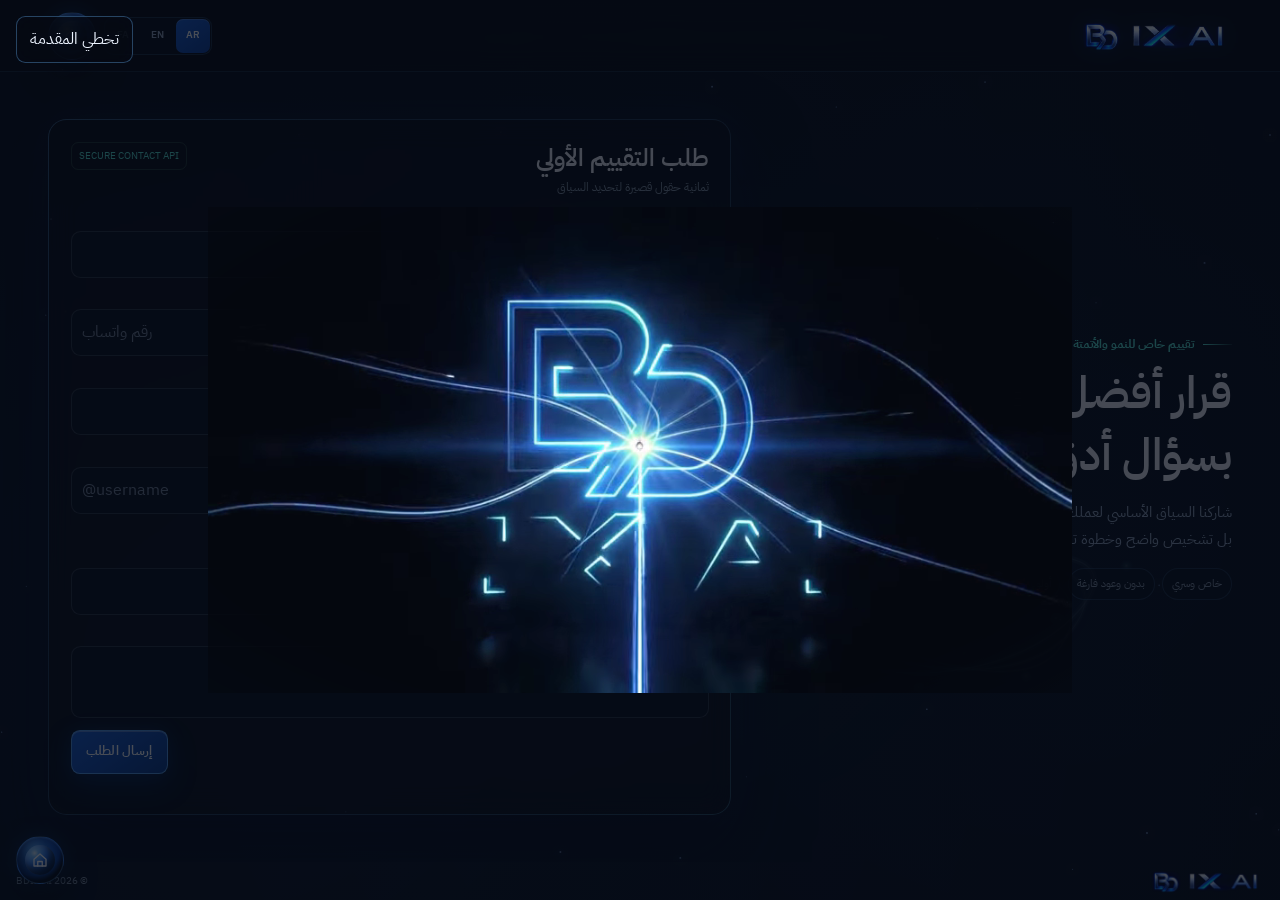
<file: contact.html>
<!doctype html>
<html lang="ar" dir="rtl">
<head>
<meta charset="utf-8">
<meta name="viewport" content="width=device-width,initial-scale=1,viewport-fit=cover">
<meta name="theme-color" content="#060B14">
<meta name="description" content="Request a private BDIX AI growth and automation assessment.">
<title>Contact — BDIX AI</title>
<link rel="preload" as="image" href="assets/brand/bdixai-logo-horizontal-transparent.webp" type="image/webp">
<script>(()=>{try{const r=matchMedia('(prefers-reduced-motion: reduce)').matches;const d=navigator.connection&&navigator.connection.saveData;const seen=sessionStorage.getItem('bdixai-intro-seen');if(!r&&!d&&!seen){document.documentElement.classList.add('brand-intro-pending');setTimeout(()=>document.documentElement.classList.remove('brand-intro-pending'),4500)}}catch(e){}})();</script>
<style>
@font-face{font-family:'IBM Plex Sans Arabic';src:url('fonts/ar/IBMPlexSansArabic-Regular.woff2') format('woff2');font-style:normal;font-weight:400;font-display:swap}
@font-face{font-family:'IBM Plex Sans Arabic';src:url('fonts/ar/IBMPlexSansArabic-Medium.woff2') format('woff2');font-style:normal;font-weight:500;font-display:swap}
@font-face{font-family:'IBM Plex Sans Arabic';src:url('fonts/ar/IBMPlexSansArabic-SemiBold.woff2') format('woff2');font-style:normal;font-weight:600;font-display:swap}
@font-face{font-family:'IBM Plex Sans Arabic';src:url('fonts/ar/IBMPlexSansArabic-Bold.woff2') format('woff2');font-style:normal;font-weight:700;font-display:swap}
@font-face{font-family:Vazirmatn;src:url('fonts/fa/vazirmatn-variable.woff2') format('woff2');font-weight:100 900;font-display:swap}
@font-face{font-family:Manrope;src:url('fonts/en/Manrope-Variable.woff2') format('woff2');font-weight:200 800;font-display:swap}
:root{--canvas:#060B14;--surface:rgba(10,14,21,.82);--text:#E8EEF7;--muted:#8FA3BE;--subtle:#7F91A6;--accent:#55E2D4;--blue:#287BFF;--blue-soft:#69B7FF;--focus:#7BEFE5;--line:rgba(226,228,233,.17);--success:#75d39f;--max:74rem;--font-display:'IBM Plex Sans Arabic',sans-serif;--font-body:'IBM Plex Sans Arabic',sans-serif;--header-h:4.5rem}
html[lang=fa]{--font-display:Vazirmatn,sans-serif;--font-body:Vazirmatn,sans-serif}
html[lang=en]{--font-display:Manrope,system-ui,sans-serif;--font-body:Manrope,system-ui,sans-serif}
*{box-sizing:border-box}html,body{width:100%;height:100%;overflow:hidden}html{background:var(--canvas)}body{margin:0;min-width:0;color:var(--text);font:16px/1.65 var(--font-body)}a{color:inherit;text-decoration:none}button,input,select,textarea{font:inherit}button,a,input,select,textarea{-webkit-tap-highlight-color:transparent}:focus-visible{outline:3px solid var(--focus);outline-offset:3px}

.page{position:relative;z-index:1;display:grid;grid-template-rows:var(--header-h) minmax(0,1fr);height:100svh;overflow:hidden}.wrap{width:min(calc(100% - 2rem),var(--max));margin-inline:auto}
header{position:relative;z-index:4;border-bottom:1px solid var(--line);background:rgba(5,6,8,.64);backdrop-filter:blur(15px)}.head{height:var(--header-h);display:flex;align-items:center;justify-content:space-between;gap:.75rem}.brand{display:flex;align-items:center;gap:.55rem;font:700 .82rem var(--font-display);letter-spacing:.08em}.brand-mark{display:grid;place-items:center;width:2.15rem;height:2.15rem;border:1px solid rgba(85,226,212,.46);border-radius:.62rem;color:var(--accent);background:#06080bb8}.head-actions{display:flex;align-items:center;gap:.5rem}.languages{display:flex;gap:.12rem;padding:.12rem;border:1px solid var(--line);border-radius:.7rem;background:#07090db8}.languages button{min-width:44px;min-height:44px;padding:.35rem;border:0;border-radius:.54rem;color:var(--muted);background:transparent;cursor:pointer}.languages button[aria-pressed=true]{color:#080a0d;background:var(--accent)}
.home-orb{position:relative;display:grid;place-items:center;width:56px;height:56px;min-width:56px;padding:0;border:1px solid rgba(91,188,255,.34);border-radius:50%;color:#f2f7ff;background:radial-gradient(circle at 30% 24%,rgba(37,53,88,.94),rgba(8,14,26,.92) 62%,rgba(4,8,16,.98));box-shadow:0 14px 30px #0008,inset 0 1px 1px #ffffff24,inset 0 -10px 18px #020712cc,0 0 1.25rem rgba(22,139,255,.23);backdrop-filter:blur(12px);transition:transform 180ms ease,border-color 180ms ease,box-shadow 180ms ease}.home-orb:before{content:"";position:absolute;inset:10px;border-radius:50%;background:radial-gradient(circle at 32% 27%,#d6eeff 0,#69B7FF 13%,#287BFF 42%,#063b88 74%,#06142d 100%);box-shadow:inset -5px -7px 10px #020917aa,inset 3px 3px 7px #e4f3ff4d,0 0 .75rem rgba(22,139,255,.34)}.home-orb svg{position:relative;z-index:1;width:20px;height:20px;fill:none;stroke:currentColor;stroke-width:1.8;stroke-linecap:round;stroke-linejoin:round}.home-orb:hover,.home-orb:focus-visible{transform:scale(1.04);border-color:var(--blue-soft);box-shadow:0 14px 32px #0009,inset 0 1px 1px #ffffff2b,inset 0 -10px 18px #020712cc,0 0 1.7rem rgba(22,139,255,.36)}
main{min-height:0;overflow:hidden}.contact-grid{display:grid;grid-template-columns:minmax(0,.78fr) minmax(30rem,1.22fr);align-items:center;gap:clamp(1.5rem,5vw,5rem);height:100%;padding-block:clamp(.8rem,2vh,1.4rem)}
.contact-intro{max-width:34rem}.eyebrow{display:flex;align-items:center;gap:.55rem;margin:0 0 .55rem;color:var(--accent);font-size:.72rem;font-weight:700}.eyebrow:before{content:"";width:1.8rem;height:1px;background:var(--accent)}h1{max-width:11ch;margin:0;font:700 clamp(2.85rem,5.4vw,5.4rem)/1.01 var(--font-display);letter-spacing:-.045em}html[dir=rtl] h1{max-width:13ch;line-height:1.3;letter-spacing:0}.intro-text{max-width:48ch;margin:.8rem 0 0;color:var(--muted);font-size:clamp(.92rem,1.25vw,1.07rem);line-height:1.75}.trust{display:flex;flex-wrap:wrap;gap:.45rem;margin-top:1rem}.trust span{padding:.35rem .55rem;border:1px solid rgba(91,188,255,.17);border-radius:999px;color:var(--subtle);background:rgba(5,10,18,.5);font-size:.68rem}.start-action{display:none}
.form-panel{position:relative;min-height:0;padding:clamp(.9rem,1.8vw,1.35rem);border:1px solid rgba(91,188,255,.22);border-radius:1.15rem;background:rgba(10,14,21,.48);box-shadow:0 2rem 4.6rem #0008,0 0 2.5rem rgba(22,139,255,.07);backdrop-filter:blur(14px)}.form-panel:before{content:"";position:absolute;inset:-1px;border-radius:inherit;pointer-events:none;background:linear-gradient(120deg,rgba(91,188,255,.2),transparent 31%,transparent 73%,rgba(85,226,212,.11));mask:linear-gradient(#000 0 0) content-box,linear-gradient(#000 0 0);mask-composite:exclude;padding:1px}.form-head{display:flex;align-items:flex-start;justify-content:space-between;gap:1rem;margin-bottom:.65rem}.form-head h2{margin:0;font:650 clamp(1.15rem,1.7vw,1.5rem)/1.35 var(--font-display)}.form-head p{margin:.15rem 0 0;color:var(--subtle);font-size:.72rem}.secure-mark{padding:.3rem .45rem;border:1px solid rgba(117,211,159,.2);border-radius:.45rem;color:var(--success);font-size:.62rem}.form-grid{display:grid;grid-template-columns:1fr 1fr;gap:.55rem .65rem}.form-step{display:contents}.step-label{display:none}.field{display:grid;gap:.22rem;min-width:0}.field.wide{grid-column:1/-1}.field-label{color:var(--muted);font-size:.7rem;font-weight:600}input,select,textarea{width:100%;min-width:0;min-height:44px;padding:.55rem .68rem;border:1px solid rgba(226,228,233,.21);border-radius:.6rem;color:var(--text);background:rgba(4,7,12,.76);transition:border-color 150ms ease,box-shadow 150ms ease}input::placeholder,textarea::placeholder{color:#777f8b}input:focus,select:focus,textarea:focus{border-color:var(--blue-soft);box-shadow:0 0 0 3px rgba(22,139,255,.13);outline:0}textarea{min-height:58px;max-height:72px;resize:none}.desktop-actions{display:flex;align-items:center;justify-content:space-between;gap:.8rem;margin-top:.7rem}.mobile-actions{display:none}.status{min-height:1.2rem;margin:0;color:var(--success);font-size:.7rem}.status.mobile-actions:empty{display:none!important}.action{min-height:44px;padding:.55rem .85rem;border:1px solid var(--line);border-radius:.62rem;color:var(--text);background:rgba(7,12,20,.82);font-weight:700;cursor:pointer}.action.primary{border-color:var(--accent);color:#090b0e;background:var(--accent)}.action:hover{filter:brightness(1.06)}
.floating-home{position:fixed;z-index:6;inset-inline-end:max(1rem,env(safe-area-inset-right));bottom:max(1rem,env(safe-area-inset-bottom))}
@media(max-width:980px) and (min-width:821px){.contact-grid{grid-template-columns:minmax(0,.65fr) minmax(29rem,1.35fr);gap:1.25rem}h1{font-size:clamp(2.6rem,5.4vw,4.2rem)}.intro-text{font-size:.9rem}.trust span{font-size:.62rem}}
@media(min-width:821px) and (max-height:680px){.contact-grid{padding-block:.35rem;gap:1.2rem}.form-panel{padding:.65rem .8rem}.form-head{margin-bottom:.3rem}.form-head p{display:none}.form-grid{gap:.3rem .5rem}.field{gap:.12rem}.field-label{font-size:.64rem}input,select{height:44px;min-height:44px;padding:.35rem .58rem}textarea{min-height:50px;max-height:50px;padding:.4rem .58rem}.desktop-actions{margin-top:.35rem}.intro-text{margin-top:.45rem;font-size:.82rem;line-height:1.55}.trust{margin-top:.55rem}.trust span{padding:.28rem .42rem;font-size:.59rem}h1{font-size:clamp(2.45rem,4.7vw,3.8rem)}html[dir=rtl] h1{line-height:1.24}}
@media(max-width:820px){:root{--header-h:4rem}.wrap{width:calc(100% - 1rem)}.head{gap:.35rem}.brand>span:last-child{display:none}.brand-mark{width:2rem;height:2rem}.languages{gap:.05rem}.languages button{min-width:40px;min-height:40px;padding:.25rem;font-size:.7rem}.home-orb{width:52px;height:52px;min-width:52px}.home-orb:before{inset:9px}.floating-home{display:none}main{padding:0 0 calc(78px + env(safe-area-inset-bottom));}.contact-grid{position:relative;display:grid;grid-template-columns:1fr;grid-template-rows:1fr;gap:0;height:100%;padding:.55rem}.contact-intro,.form-panel{grid-area:1/1;align-self:stretch;width:100%;max-width:none;min-height:0;transition:opacity 260ms ease,transform 320ms cubic-bezier(.22,1,.36,1);overflow:hidden}.contact-intro{display:flex;flex-direction:column;justify-content:center;padding:clamp(.55rem,3vw,1rem)}.eyebrow{font-size:.65rem}h1{font-size:clamp(2.3rem,10.2vw,3.5rem);line-height:1.02}html[dir=rtl] h1{font-size:clamp(2.18rem,9.7vw,3.25rem);line-height:1.35}.intro-text{margin-top:.9rem;font-size:.88rem;line-height:1.62}.trust{margin-top:.7rem}.trust span{font-size:.62rem}.start-action{display:inline-flex;align-items:center;justify-content:center;align-self:flex-start;margin-top:.85rem;min-height:44px;padding:.55rem .85rem;border:1px solid var(--accent);border-radius:.62rem;color:#090b0e;background:var(--accent);font-weight:750;cursor:pointer}.form-panel{display:flex;flex-direction:column;padding:.7rem;border-radius:1rem}.form-head{margin-bottom:.35rem}.form-head h2{font-size:1.12rem}.form-head p,.secure-mark{display:none}.form-grid{display:block;min-height:0;flex:1}.step-label{display:block;margin:0 0 .35rem;color:var(--accent);font-size:.66rem;font-weight:700}.field{gap:.16rem}.field+.field{margin-top:.38rem}.field-label{font-size:.66rem}input,select,textarea{min-height:44px;padding:.5rem .62rem;font-size:.88rem}textarea{min-height:56px;max-height:56px}.desktop-actions{display:none}.mobile-actions{display:flex;align-items:center;justify-content:space-between;gap:.5rem;margin-top:.55rem}.mobile-actions .action{flex:1;padding:.48rem .55rem}.status{margin-top:.25rem;text-align:center}.form-panel,.contact-intro{opacity:0;transform:translateY(12px) scale(.985);pointer-events:none}.contact-intro[aria-hidden=false],.form-panel[aria-hidden=false]{opacity:1;transform:none;pointer-events:auto}}
@media(max-width:350px){.languages button{min-width:36px}.home-orb{width:48px;height:48px;min-width:48px}.contact-grid{padding:.4rem}.form-panel{padding:.55rem}.intro-text{font-size:.82rem}.trust{gap:.3rem}.trust span{padding:.28rem .4rem}}
@media(max-height:620px) and (max-width:820px){.contact-grid{padding:.35rem}.contact-intro{padding:.4rem}h1{font-size:2.12rem}html[dir=rtl] h1{font-size:2.03rem}.intro-text{margin-top:.55rem;font-size:.8rem;line-height:1.5}.trust span:nth-child(3){display:none}.start-action{margin-top:.55rem}.form-panel{padding:.5rem}.form-head{margin-bottom:.2rem}.field-label{position:absolute;width:1px;height:1px;padding:0;margin:-1px;overflow:hidden;clip:rect(0,0,0,0);white-space:nowrap;border:0}.field+.field{margin-top:.3rem}.step-label{margin-bottom:.25rem}.mobile-actions{margin-top:.35rem}.status{font-size:.62rem}}
/* v1.4 — softer headline reveal, finer locale controls, safer mobile gutters */
.contact-headline-reveal{overflow:clip}.contact-headline-reveal .chr-word{display:inline-block;opacity:0;filter:blur(2px);will-change:transform,opacity,filter}.contact-headline-reveal .chr-word[data-from="right"]{transform:translate3d(34px,0,0)}.contact-headline-reveal .chr-word[data-from="top"]{transform:translate3d(0,-24px,0)}.contact-headline-reveal .chr-word[data-from="left"]{transform:translate3d(-34px,0,0)}.contact-headline-reveal .chr-word[data-from="bottom"]{transform:translate3d(0,24px,0)}.contact-headline-reveal.contact-headline-visible .chr-word{animation:contactWordDock 1.28s cubic-bezier(.18,.82,.22,1) both;animation-delay:calc(.1s + (var(--chr-order) * .1s))}@keyframes contactWordDock{0%{opacity:0;filter:blur(2px)}48%{opacity:.78;filter:blur(.65px)}100%{opacity:1;filter:blur(0);transform:translate3d(0,0,0)}}
.languages{gap:.04rem;padding:.08rem;border-radius:.58rem}.languages button{min-width:34px;min-height:34px;padding:.2rem .28rem;border-radius:.44rem;font-size:.6rem;font-weight:600;line-height:1}@media(hover:none),(pointer:coarse){.languages button{min-width:44px;min-height:44px}}
@media(max-width:820px){.wrap{width:calc(100% - clamp(2rem,10vw,3rem))}.contact-grid{padding-inline:.25rem}.contact-headline-reveal .chr-word[data-from="right"]{transform:translate3d(24px,0,0)}.contact-headline-reveal .chr-word[data-from="left"]{transform:translate3d(-24px,0,0)}.contact-headline-reveal .chr-word[data-from="top"]{transform:translate3d(0,-18px,0)}.contact-headline-reveal .chr-word[data-from="bottom"]{transform:translate3d(0,18px,0)}.contact-headline-reveal.contact-headline-visible .chr-word{animation-duration:1.14s;animation-delay:calc(.08s + (var(--chr-order) * .085s))}}
html.contact-overflow-fallback,html.contact-overflow-fallback body{height:auto;min-height:100%;overflow:auto}html.contact-overflow-fallback .page{height:auto;min-height:100svh;overflow:visible}html.contact-overflow-fallback main{overflow:visible}html.contact-overflow-fallback .contact-grid{min-height:calc(100svh - var(--header-h));height:auto}
@media(prefers-reduced-motion:reduce){*,*:before,*:after{animation:none!important;transition:none!important}.contact-headline-reveal .chr-word{opacity:1!important;filter:none!important;transform:none!important}}
/* v1.5 — refined luxury form actions */
.action,.start-action{min-height:44px;padding:.56rem .9rem;border:1px solid rgba(91,188,255,.27);border-radius:.56rem;background:linear-gradient(180deg,rgba(16,23,34,.88),rgba(7,11,18,.92));color:var(--text);font-size:.82rem;font-weight:600;line-height:1.25;letter-spacing:.01em;box-shadow:inset 0 1px 0 rgba(255,255,255,.055),0 .55rem 1.35rem rgba(0,0,0,.17);transition:transform 180ms ease,border-color 180ms ease,box-shadow 180ms ease,background 180ms ease;cursor:pointer}
.action.primary,.start-action{border-color:rgba(85,226,212,.78);background:linear-gradient(145deg,#5A9CFF 0%,#287BFF 46%,#0B4FD8 100%);color:#090b0e;box-shadow:inset 0 1px 0 rgba(255,255,255,.44),0 .65rem 1.65rem rgba(7,67,164,.2)}
.action:not(.primary):hover,.action:not(.primary):focus-visible{border-color:rgba(91,188,255,.72);background:linear-gradient(180deg,rgba(18,34,54,.92),rgba(7,14,24,.95));box-shadow:0 .7rem 1.8rem rgba(0,0,0,.25),0 0 1.2rem rgba(22,139,255,.16);transform:translateY(-1px)}
.action.primary:hover,.action.primary:focus-visible,.start-action:hover,.start-action:focus-visible{border-color:#A9D6FF;background:linear-gradient(145deg,#79B9FF,#3585F5 48%,#174FC4);box-shadow:inset 0 1px 0 #ffffff99,0 .75rem 1.9rem rgba(7,67,164,.24),0 0 1.1rem rgba(22,139,255,.12);transform:translateY(-1px)}
.action:active,.start-action:active{transform:translateY(0);box-shadow:inset 0 1px 4px rgba(0,0,0,.2)}
html[dir=rtl] .action,html[dir=rtl] .start-action{letter-spacing:0}
@media(prefers-reduced-motion:reduce){.action,.start-action{transition:none!important;transform:none!important}}
/* v1.7 — Midnight Cobalt contact surface */
:root{--canvas:#060B14;--surface:rgba(12,23,38,.86);--text:#E8EEF7;--muted:#8FA3BE;--subtle:#7F91A6;--accent:#55E2D4;--blue:#287BFF;--blue-soft:#69B7FF;--focus:#7BEFE5;--line:rgba(157,173,191,.17);--success:#55E2D4}
body{background:transparent!important;background-color:transparent!important}
::selection{color:#F7FBFF;background:rgba(40,123,255,.42)}
header{background:rgba(6,11,20,.72);border-bottom-color:rgba(105,183,255,.15)}
.brand-mark{border-color:rgba(105,183,255,.42);color:#69B7FF;background:linear-gradient(145deg,rgba(40,123,255,.12),rgba(85,226,212,.035))}
.languages{border-color:rgba(105,183,255,.18);background:rgba(7,16,30,.58)}.languages button[aria-pressed=true]{color:#F7FBFF;background:linear-gradient(145deg,#165DD4,#0A3F9F);box-shadow:inset 0 1px 0 rgba(255,255,255,.18)}
.eyebrow{color:#55E2D4}.eyebrow:before{background:linear-gradient(90deg,#55E2D4,rgba(85,226,212,.12))}
.trust span{border-color:rgba(105,183,255,.18);background:rgba(7,16,30,.58)}
.form-panel{border-color:rgba(105,183,255,.25);background:rgba(10,14,21,.48);box-shadow:0 2rem 4.6rem rgba(0,6,20,.58),0 0 2.8rem rgba(40,123,255,.08)}
.form-panel:before{background:linear-gradient(120deg,rgba(105,183,255,.24),transparent 31%,transparent 73%,rgba(85,226,212,.12))}
input,select,textarea{border-color:rgba(157,173,191,.22);background:#07101E}input::placeholder,textarea::placeholder{color:#718198}input:focus,select:focus,textarea:focus{border-color:#69B7FF;box-shadow:0 0 0 3px rgba(40,123,255,.14)}
.action,.start-action{border-color:rgba(105,183,255,.28);background:linear-gradient(180deg,rgba(14,29,48,.92),rgba(7,16,30,.95));color:#EDF4FF}
.action.primary,.start-action{border-color:rgba(105,183,255,.72);background:linear-gradient(145deg,#165DD4 0%,#104DB5 50%,#093A8C 100%);color:#F7FBFF;box-shadow:inset 0 1px 0 rgba(255,255,255,.26),0 .7rem 1.8rem rgba(7,67,164,.28),0 0 1.2rem rgba(40,123,255,.12)}
.action.primary:hover,.action.primary:focus-visible,.start-action:hover,.start-action:focus-visible{border-color:#A9D6FF;background:linear-gradient(145deg,#1D66DC,#1554BE 50%,#0B3E92);box-shadow:inset 0 1px 0 rgba(255,255,255,.34),0 .8rem 2rem rgba(7,67,164,.3),0 0 1.25rem rgba(85,226,212,.13)}
.home-orb{border-color:rgba(105,183,255,.34);background:radial-gradient(circle at 38% 30%,rgba(105,183,255,.96),rgba(40,123,255,.72) 32%,rgba(11,79,216,.9) 58%,rgba(6,11,20,.98) 72%)}



/* v2.1 — smaller, quieter Home controls while preserving 44px touch targets */
.home-orb{width:48px;height:48px;min-width:48px}
.home-orb:before{inset:8px}
.home-orb svg{width:18px;height:18px}
@media(max-width:820px){.home-orb{width:44px;height:44px;min-width:44px}.home-orb:before{inset:7px}}
@media(max-width:350px){.home-orb{width:44px;height:44px;min-width:44px}}



/* v2.3 — owner-approved logo, first-visit loader and compact contact footer */
.page{grid-template-rows:var(--header-h) minmax(0,1fr) 2.35rem}.brand{min-width:0;height:100%;align-items:center}.brand picture{display:flex;align-items:center;height:100%}.brand-logo{display:block;width:auto;height:2.85rem;max-width:9.8rem;object-fit:contain;mix-blend-mode:screen;filter:drop-shadow(0 0 .5rem rgba(40,123,255,.14))}.contact-footer{position:relative;z-index:4;display:flex;align-items:center;justify-content:space-between;gap:.75rem;min-height:0;padding-inline:max(1rem,env(safe-area-inset-left));color:#7f91a6;font-size:.65rem;overflow:hidden}.contact-footer a,.contact-footer picture{display:flex;align-items:center;height:100%}.contact-footer-logo{display:block;width:auto;height:1.85rem;max-width:7.4rem;object-fit:contain;mix-blend-mode:screen}
.site-loader{position:fixed;z-index:1000;inset:0;display:none;place-items:center;overflow:hidden;opacity:1;background:rgba(6,11,20,.72);transition:opacity 360ms ease;isolation:isolate}.brand-intro-pending .site-loader{display:grid}.brand-intro-pending body{overflow:hidden}.site-loader.is-leaving{opacity:0;pointer-events:none}.site-loader-media{width:min(94vw,54rem);aspect-ratio:16/9;display:grid;place-items:center;overflow:hidden}.site-loader video{display:block;width:100%;height:100%;object-fit:cover;pointer-events:none;-webkit-mask-image:radial-gradient(ellipse 92% 88% at 50% 50%,#000 58%,transparent 100%);mask-image:radial-gradient(ellipse 92% 88% at 50% 50%,#000 58%,transparent 100%)}.site-loader-skip{position:absolute;z-index:2;top:max(1rem,env(safe-area-inset-top));inset-inline-end:max(1rem,env(safe-area-inset-right));min-width:44px;min-height:44px;padding:.55rem .8rem;border:1px solid rgba(105,183,255,.34);border-radius:.58rem;color:#edf4ff;background:rgba(6,11,20,.72);backdrop-filter:blur(10px);cursor:pointer}.site-loader-status{position:absolute;width:1px;height:1px;padding:0;margin:-1px;overflow:hidden;clip:rect(0,0,0,0);white-space:nowrap;border:0}
@media(max-width:820px){.page{grid-template-rows:var(--header-h) minmax(0,1fr) 2rem;padding-bottom:calc(5.25rem + env(safe-area-inset-bottom))}.page main{padding-bottom:.35rem!important}.brand-logo{height:2.15rem;max-width:7.3rem}.contact-footer{padding-inline:max(.75rem,env(safe-area-inset-left));font-size:.58rem}.contact-footer-logo{height:1.55rem;max-width:6.3rem}.site-loader-media{width:100vw}}
@media(max-width:350px){.brand-logo{height:1.9rem;max-width:6.4rem}.contact-footer span{display:none}}
@media(prefers-reduced-motion:reduce){.site-loader{display:none!important}.brand-logo{filter:none}}


.instagram-input-wrap{position:relative;min-width:0;direction:ltr}.instagram-input-wrap input{padding-inline-end:3.35rem;direction:ltr;text-align:left}.instagram-profile-link{position:absolute;inset-inline-end:.28rem;top:50%;display:grid;place-items:center;width:44px;height:44px;transform:translateY(-50%);border:1px solid rgba(105,183,255,.32);border-radius:.55rem;color:var(--accent);background:rgba(7,16,30,.94);transition:border-color 160ms ease,box-shadow 160ms ease}.instagram-profile-link[hidden]{display:none}.instagram-profile-link svg{width:20px;height:20px;fill:none;stroke:currentColor;stroke-width:1.8;stroke-linecap:round;stroke-linejoin:round}.instagram-profile-link:hover,.instagram-profile-link:focus-visible{border-color:var(--blue-soft);box-shadow:0 0 0 3px rgba(40,123,255,.16);outline:0}.instagram-help,.instagram-feedback{display:block;color:var(--subtle);font-size:.68rem;line-height:1.4}.instagram-feedback[data-state="valid"]{color:var(--success)}.instagram-feedback[data-state="invalid"]{color:#e98c84}@media(max-width:820px){.instagram-help,.instagram-feedback{font-size:.65rem}}
.form-honeypot{position:absolute;width:1px;height:1px;padding:0;margin:-1px;overflow:hidden;clip:rect(0,0,0,0);white-space:nowrap;border:0}
</style>
<style id="integrated-brand-light-v24">.site-loader-media{background:transparent;mix-blend-mode:screen}.site-loader-media video{mix-blend-mode:normal;background:transparent}.hero-brand-stage{mix-blend-mode:screen;isolation:auto!important}.hero-brand-video{mix-blend-mode:normal!important;-webkit-mask-image:none!important;mask-image:none!important;background:transparent}
/* v2.2 — Mobile contact form shows all fields in one scrollable view */
@media(max-width:820px){
  body[data-contact-view="form"] .page{display:flex;flex-direction:column;height:auto;min-height:100svh;overflow:visible}
  body[data-contact-view="form"] main{flex:1 0 auto;min-height:0;overflow:visible;padding-bottom:calc(1rem + env(safe-area-inset-bottom))}
  body[data-contact-view="form"] .contact-grid{display:block;height:auto;min-height:calc(100svh - var(--header-h));padding:.65rem .25rem 1rem}
  body[data-contact-view="form"] .contact-intro{display:none}
  body[data-contact-view="form"] .mobile-app-dock{display:none!important}
  body[data-contact-view="form"] .form-panel{display:flex;overflow:visible;min-height:0;padding:.7rem;opacity:1;transform:none;pointer-events:auto}
  body[data-contact-view="form"] .form-grid{display:block;flex:0 0 auto;min-height:0}
  body[data-contact-view="form"] .form-step{display:contents}
  body[data-contact-view="form"] .step-label{display:block;margin:.2rem 0 .35rem}
  body[data-contact-view="form"] [data-form-step="2"] .step-label{margin-top:.75rem}
  body[data-contact-view="form"] .field+.field{margin-top:.42rem}
  body[data-contact-view="form"] .desktop-actions{display:none}
  body[data-contact-view="form"] .mobile-actions{display:none}
  body[data-contact-view="form"] .mobile-actions.form-actions{display:flex}
  body[data-contact-view="form"] .mobile-status{display:none}
  body[data-contact-view="form"] .mobile-status:not(:empty){display:block}
}
@media(max-width:350px){body[data-contact-view="form"] .form-panel{padding:.55rem}}
@media(max-height:620px) and (max-width:820px){body[data-contact-view="form"] .field-label{position:static;width:auto;height:auto;padding:0;margin:0;overflow:visible;clip:auto;white-space:normal;border:0}}
</style><link href="global-background.css" rel="stylesheet"/><style id="stage5e-premium-typography">
body.bdix-global{font-size:16px;line-height:1.72;font-weight:400;color:#E8EEF7}
html[dir=ltr] body.bdix-global{letter-spacing:.015em}html[dir=rtl] body.bdix-global{letter-spacing:0}
body.bdix-global h1{font-size:clamp(42px,3.4vw,52px)!important;font-weight:550!important;line-height:1.28!important;letter-spacing:0!important;color:#E8EEF7;text-shadow:none!important}
html[dir=rtl] body.bdix-global h1{line-height:1.42!important}
body.bdix-global .intro-text{font-size:clamp(15px,1.05vw,17px);line-height:1.75;font-weight:400;color:#8FA3BE}
body.bdix-global .form-head h2{font-size:clamp(20px,2vw,24px);font-weight:550;line-height:1.4;text-shadow:none}
body.bdix-global .start-action,body.bdix-global .action{font-weight:600;letter-spacing:.01em}
@media(max-width:820px){body.bdix-global h1{font-size:clamp(28px,8.2vw,34px)!important;line-height:1.4!important}html[dir=rtl] body.bdix-global h1{line-height:1.42!important}body.bdix-global .intro-text{font-size:16px;line-height:1.7}}
</style></head>
<body data-contact-view="intro" class="bdix-global">
<div class="site-loader" data-site-loader aria-hidden="true"><div class="site-loader-media"><video data-loader-video muted playsinline preload="metadata" poster="assets/brand/bdixai-logo-motion-poster-transparent.webp"><source src="assets/brand/bdixai-logo-motion-integrated-screen-960.webm" type="video/webm"><source src="assets/brand/bdixai-logo-motion-integrated-screen-960.mp4" type="video/mp4"></video></div><button class="site-loader-skip" type="button" data-loader-skip>Skip intro</button><span class="site-loader-status" role="status" aria-live="polite">Loading BDIX AI</span></div>
<canvas aria-hidden="true" data-background="#060B14" data-count="62" data-fps="30" data-mobile-count="34" data-particle="#287BFF" data-particle-background data-radius="138" data-size="3" data-speed="0.24" data-strength="16" id="particle-background"></canvas><div aria-label="شبکه عصبية تجريدية تفاعلية تمثل نظام BDIX AI" class="neural-mesh-v27" data-neural-mesh role="img"><canvas aria-hidden="true"></canvas><picture aria-hidden="true" class="neural-mesh-v27-fallback"><source srcset="assets/brand/bdixai-logo-symbol-transparent.webp" type="image/webp"/><img alt="" src="assets/brand/bdixai-logo-symbol-transparent.png"/></picture></div>
<div class="page">
<header><div class="wrap head"><a class="brand" data-home-link href="index.html" aria-label="BDIX AI — Home"><picture><source srcset="assets/brand/bdixai-logo-horizontal-transparent.webp" type="image/webp"><img class="brand-logo" src="assets/brand/bdixai-logo-horizontal-transparent.png" width="960" height="220" alt="BDIX AI"></picture></a><div class="head-actions"><div class="languages" aria-label="Language"><button type="button" data-lang="ar" aria-pressed="true">AR</button><button type="button" data-lang="en" aria-pressed="false">EN</button><button type="button" data-lang="fa" aria-pressed="false">FA</button></div><a class="home-orb" data-home-link data-home-label href="index.html" aria-label="Home"><svg viewBox="0 0 24 24" aria-hidden="true"><path d="m4 11 8-7 8 7v9H4z"/><path d="M9 20v-6h6v6"/></svg></a></div></div></header>
<main><div class="wrap contact-grid">
<section class="contact-intro" id="contact-intro" aria-labelledby="contact-title"><p class="eyebrow" data-k="eyebrow">تقييم خاص للنمو والأتمتة</p><h1 id="contact-title" data-k="title">قرار أفضل يبدأ بسؤال أدق</h1><p class="intro-text" data-k="intro">شاركنا السياق الأساسي لعملك لنحدد أكبر فرصة قابلة للتنفيذ. لا وعود جاهزة، بل تشخيص واضح وخطوة تالية مناسبة</p><div class="trust"><span data-k="proof1">خاص وسري</span><span data-k="proof2">بدون وعود فارغة</span><span data-k="proof3">أولوية قابلة للتنفيذ</span></div><button class="start-action" type="button" data-start data-k="start">ابدأ التقييم</button></section>
<section class="form-panel" id="contact-form-panel" aria-labelledby="form-title"><div class="form-head"><div><h2 id="form-title" data-k="formTitle">طلب التقييم الأولي</h2><p data-k="formHint">سبعة حقول قصيرة لتحديد السياق</p></div><span class="secure-mark">SECURE CONTACT API</span></div>
<form id="contact-form"><div class="form-honeypot" aria-hidden="true"><label>Leave this field blank<input name="website" tabindex="-1" autocomplete="off"></label></div><div class="form-grid">
<div class="form-step" data-form-step="1"><p class="step-label" data-k="stepOne">معلومات التواصل</p><label class="field wide"><span class="field-label" data-k="fullName">الاسم الكامل</span><input name="fullName" autocomplete="name" required maxlength="100" data-ph="namePh" placeholder="الاسم الكامل"></label><label class="field"><span class="field-label" data-k="phone">الهاتف</span><input name="phone" type="tel" autocomplete="tel" inputmode="tel" maxlength="30" data-ph="phonePh" placeholder="رقم الهاتف"></label><label class="field"><span class="field-label" data-k="whatsapp">واتساب</span><input name="whatsapp" type="tel" inputmode="tel" maxlength="30" data-ph="whatsappPh" placeholder="رقم واتساب"></label><label class="field wide"><span class="field-label" data-k="email">البريد الإلكتروني</span><input name="email" type="email" autocomplete="email" required maxlength="120" data-ph="emailPh" placeholder="البريد الإلكتروني"></label><div class="field wide instagram-field"><label class="field-label" for="instagram-handle" data-k="instagram">اسم المستخدم على إنستغرام</label><div class="instagram-input-wrap"><input id="instagram-handle" name="instagram" type="text" dir="ltr" autocomplete="off" autocapitalize="none" spellcheck="false" required maxlength="31" pattern="@?[A-Za-z0-9._]{1,30}" data-ph="instagramPh" aria-describedby="instagram-help instagram-feedback" placeholder="@username"><a class="instagram-profile-link" data-instagram-link target="_blank" rel="noopener noreferrer" hidden><svg aria-hidden="true" viewBox="0 0 24 24"><rect x="3" y="3" width="18" height="18" rx="5"></rect><circle cx="12" cy="12" r="4"></circle><circle cx="17.5" cy="6.5" r="1" fill="currentColor" stroke="none"></circle></svg></a></div><span class="instagram-help" id="instagram-help" data-k="instagramHint">أدخل اسم المستخدم فقط، من دون www أو رابط كامل.</span><span class="instagram-feedback" id="instagram-feedback" aria-live="polite"></span></div></div>
<div class="form-step" data-form-step="2"><p class="step-label" data-k="stepTwo">سياق العمل</p><label class="field"><span class="field-label" data-k="country">الدولة</span><select name="country" required><option value="" selected disabled data-k="countryPh">اختر الدولة</option><option>UAE</option><option>Saudi Arabia</option><option>Qatar</option><option>Kuwait</option><option>Bahrain</option><option>Oman</option></select></label><label class="field"><span class="field-label" data-k="business">نوع العمل</span><input name="business" required maxlength="80" data-ph="businessPh" placeholder="نوع العمل"></label><label class="field wide"><span class="field-label" data-k="challenge">التحدي ذو الأولوية</span><textarea name="challenge" required maxlength="500" data-ph="challengePh" placeholder="ما المشكلة الأساسية؟"></textarea></label></div>
</div><div class="desktop-actions"><p class="status" id="status" role="status" aria-live="polite"></p><button class="action primary" type="submit" data-k="submit">معاينة الطلب</button></div><div class="mobile-actions form-actions"><button class="action" type="button" data-intro-back data-k="introBack">العودة للنص</button><button class="action primary" type="submit" data-k="submit">معاينة الطلب</button></div><p class="status mobile-status" id="mobile-status" role="status" aria-live="polite"></p></form></section>
</div></main>
<a class="home-orb floating-home" data-home-link data-home-label href="index.html" aria-label="Home"><svg viewBox="0 0 24 24" aria-hidden="true"><path d="m4 11 8-7 8 7v9H4z"/><path d="M9 20v-6h6v6"/></svg></a>
<footer class="contact-footer"><a data-home-link href="index.html" aria-label="BDIX AI — Home"><picture><source srcset="assets/brand/bdixai-logo-horizontal-transparent.webp" type="image/webp"><img class="contact-footer-logo" src="assets/brand/bdixai-logo-horizontal-transparent.png" width="960" height="220" alt="BDIX AI"></picture></a><span>© 2026 BDIX AI</span></footer>
</div>
<script src="brand-motion.js"></script>
<script src="api-config.js"></script>
<script src="contact-page.js"></script>
<script src="particle-background.js"></script><script src="astra-orbit.js"></script>
<script src="mobile-app-dock.js"></script>
</body>
</html>
</file>
<file: global-background.css>
/* One shared BDIX AI environment for Home and Contact. */
:root{--bdix-space:#060b14;--bdix-blue:#287bff;--bdix-cyan:#55e2d4;--bdix-violet:#887cff}
html{background:var(--bdix-space);scroll-behavior:smooth;overflow-x:clip}
body.bdix-global{position:relative;isolation:isolate;background:transparent!important;background-color:transparent!important;overflow-x:clip}
#particle-background{position:fixed;z-index:0;inset:0;width:100%;height:100%;display:block;pointer-events:none;touch-action:none;background:var(--bdix-space)}
body.bdix-global:before{content:"";position:fixed;inset:0;z-index:1;pointer-events:none;opacity:.022;background-image:url("data:image/svg+xml,%3Csvg viewBox='0 0 180 180' xmlns='http://www.w3.org/2000/svg'%3E%3Cfilter id='n'%3E%3CfeTurbulence type='fractalNoise' baseFrequency='.78' numOctaves='3' stitchTiles='stitch'/%3E%3C/filter%3E%3Crect width='100%25' height='100%25' filter='url(%23n)' opacity='.7'/%3E%3C/svg%3E");mix-blend-mode:soft-light}
body.bdix-global>.neural-mesh-v27{position:fixed;inset:4.7rem 0 0;z-index:1;opacity:.5;pointer-events:none;overflow:hidden;contain:layout paint style;isolation:isolate}
.neural-mesh-v27:before{content:"";position:absolute;inset:12% 10%;background:radial-gradient(circle at 50% 48%,rgba(40,123,255,.16),rgba(85,226,212,.045) 32%,transparent 68%);filter:blur(18px);opacity:.9}
.neural-mesh-v27 canvas{display:block;width:100%;height:100%;opacity:.94;filter:drop-shadow(0 0 16px rgba(40,123,255,.2));transition:opacity .35s ease}
.neural-mesh-v27-fallback{position:absolute;inset:0;display:grid;place-items:center;opacity:.3;transition:opacity .35s ease}
.neural-mesh-v27-fallback img{width:clamp(170px,24vw,360px);height:auto;filter:drop-shadow(0 0 32px rgba(40,123,255,.42))}
.neural-mesh-v27.is-ready .neural-mesh-v27-fallback{opacity:0}
body.bdix-global>header,body.bdix-global>main,body.bdix-global>footer,body.bdix-global>.page,body.bdix-global>dialog{z-index:2}
body.bdix-global>.site-footer{background:transparent!important}
body.bdix-global>header{position:relative;z-index:20}
body.bdix-global>dialog{z-index:30}
.story-continuum>.brand-universe,body.bdix-global main>.section,body.bdix-global main>.cinema-v25-bottom,body.bdix-global>.site-footer,body.bdix-global .contact-footer{border-top:0!important}
body.bdix-global .site-loader{background:rgba(6,11,20,.72)!important}
@media(max-width:700px){body.bdix-global>.neural-mesh-v27{inset:4.2rem 0 4.2rem;opacity:.5}.neural-mesh-v27:before{inset:8% -25%;opacity:.65}.neural-mesh-v27 canvas{opacity:.78}}
@media(prefers-reduced-motion:reduce){html{scroll-behavior:auto}body.bdix-global>.neural-mesh-v27{display:none!important}#particle-background{filter:saturate(.88)}}
</file>
